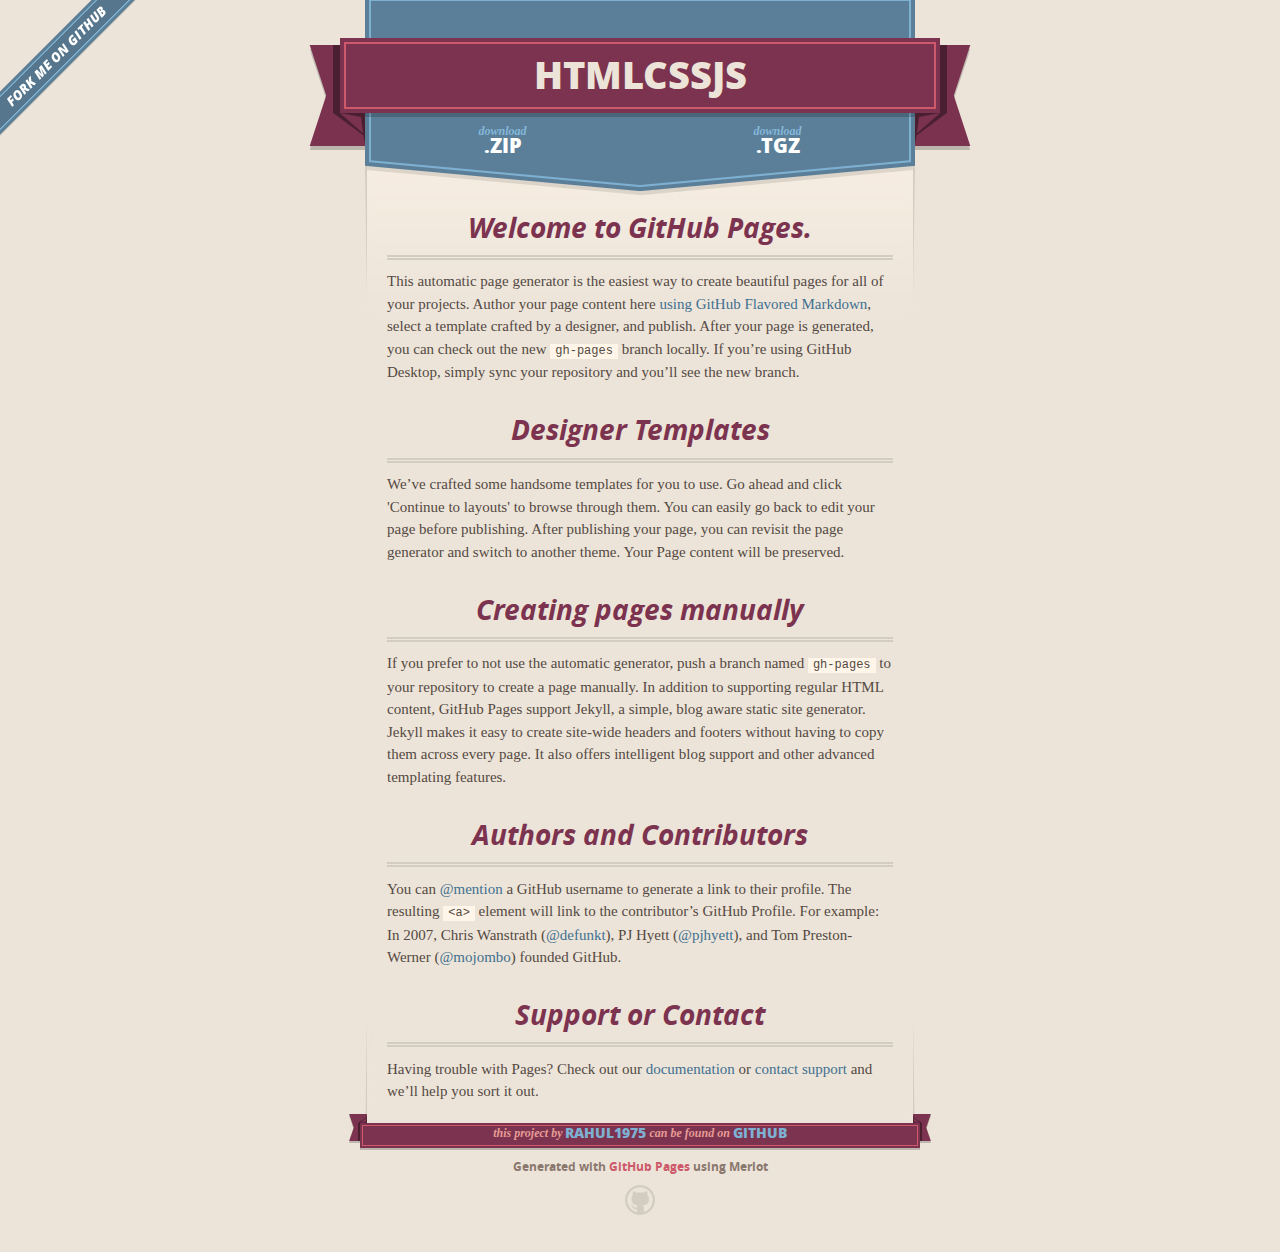
<file: index.html>
<!DOCTYPE html>
<html>
  <head>
    <meta charset='utf-8'>
    <meta http-equiv="X-UA-Compatible" content="chrome=1">
    <meta name="viewport" content="width=640">

    <link rel="stylesheet" href="stylesheets/core.css" media="screen">
    <link rel="stylesheet" href="stylesheets/mobile.css" media="handheld, only screen and (max-device-width:640px)">
    <link rel="stylesheet" href="stylesheets/github-light.css">

    <script type="text/javascript" src="javascripts/modernizr.js"></script>
    <script type="text/javascript" src="https://ajax.googleapis.com/ajax/libs/jquery/1.7.1/jquery.min.js"></script>
    <script type="text/javascript" src="javascripts/headsmart.min.js"></script>
    <script type="text/javascript">
      $(document).ready(function () {
        $('#main_content').headsmart()
      })
    </script>
    <title>Htmlcssjs by rahul1975</title>
  </head>

  <body>
    <a id="forkme_banner" href="https://github.com/rahul1975/HTMLCSSJS">View on GitHub</a>
    <div class="shell">

      <header>
        <span class="ribbon-outer">
          <span class="ribbon-inner">
            <h1>Htmlcssjs</h1>
            <h2></h2>
          </span>
          <span class="left-tail"></span>
          <span class="right-tail"></span>
        </span>
      </header>

      <section id="downloads">
        <span class="inner">
          <a href="https://github.com/rahul1975/HTMLCSSJS/zipball/master" class="zip"><em>download</em> .ZIP</a><a href="https://github.com/rahul1975/HTMLCSSJS/tarball/master" class="tgz"><em>download</em> .TGZ</a>
        </span>
      </section>


      <span class="banner-fix"></span>


      <section id="main_content">
        <h3>
<a id="welcome-to-github-pages" class="anchor" href="#welcome-to-github-pages" aria-hidden="true"><span aria-hidden="true" class="octicon octicon-link"></span></a>Welcome to GitHub Pages.</h3>

<p>This automatic page generator is the easiest way to create beautiful pages for all of your projects. Author your page content here <a href="https://guides.github.com/features/mastering-markdown/">using GitHub Flavored Markdown</a>, select a template crafted by a designer, and publish. After your page is generated, you can check out the new <code>gh-pages</code> branch locally. If you’re using GitHub Desktop, simply sync your repository and you’ll see the new branch.</p>

<h3>
<a id="designer-templates" class="anchor" href="#designer-templates" aria-hidden="true"><span aria-hidden="true" class="octicon octicon-link"></span></a>Designer Templates</h3>

<p>We’ve crafted some handsome templates for you to use. Go ahead and click 'Continue to layouts' to browse through them. You can easily go back to edit your page before publishing. After publishing your page, you can revisit the page generator and switch to another theme. Your Page content will be preserved.</p>

<h3>
<a id="creating-pages-manually" class="anchor" href="#creating-pages-manually" aria-hidden="true"><span aria-hidden="true" class="octicon octicon-link"></span></a>Creating pages manually</h3>

<p>If you prefer to not use the automatic generator, push a branch named <code>gh-pages</code> to your repository to create a page manually. In addition to supporting regular HTML content, GitHub Pages support Jekyll, a simple, blog aware static site generator. Jekyll makes it easy to create site-wide headers and footers without having to copy them across every page. It also offers intelligent blog support and other advanced templating features.</p>

<h3>
<a id="authors-and-contributors" class="anchor" href="#authors-and-contributors" aria-hidden="true"><span aria-hidden="true" class="octicon octicon-link"></span></a>Authors and Contributors</h3>

<p>You can <a href="https://help.github.com/articles/basic-writing-and-formatting-syntax/#mentioning-users-and-teams" class="user-mention">@mention</a> a GitHub username to generate a link to their profile. The resulting <code>&lt;a&gt;</code> element will link to the contributor’s GitHub Profile. For example: In 2007, Chris Wanstrath (<a href="https://github.com/defunkt" class="user-mention">@defunkt</a>), PJ Hyett (<a href="https://github.com/pjhyett" class="user-mention">@pjhyett</a>), and Tom Preston-Werner (<a href="https://github.com/mojombo" class="user-mention">@mojombo</a>) founded GitHub.</p>

<h3>
<a id="support-or-contact" class="anchor" href="#support-or-contact" aria-hidden="true"><span aria-hidden="true" class="octicon octicon-link"></span></a>Support or Contact</h3>

<p>Having trouble with Pages? Check out our <a href="https://help.github.com/pages">documentation</a> or <a href="https://github.com/contact">contact support</a> and we’ll help you sort it out.</p>
      </section>

      <footer>
        <span class="ribbon-outer">
          <span class="ribbon-inner">
            <p>this project by <a href="https://github.com/rahul1975">rahul1975</a> can be found on <a href="https://github.com/rahul1975/HTMLCSSJS">GitHub</a></p>
          </span>
          <span class="left-tail"></span>
          <span class="right-tail"></span>
        </span>
        <p>Generated with <a href="https://pages.github.com">GitHub Pages</a> using Merlot</p>
        <span class="octocat"></span>
      </footer>

    </div>

    
  </body>
</html>
</file>
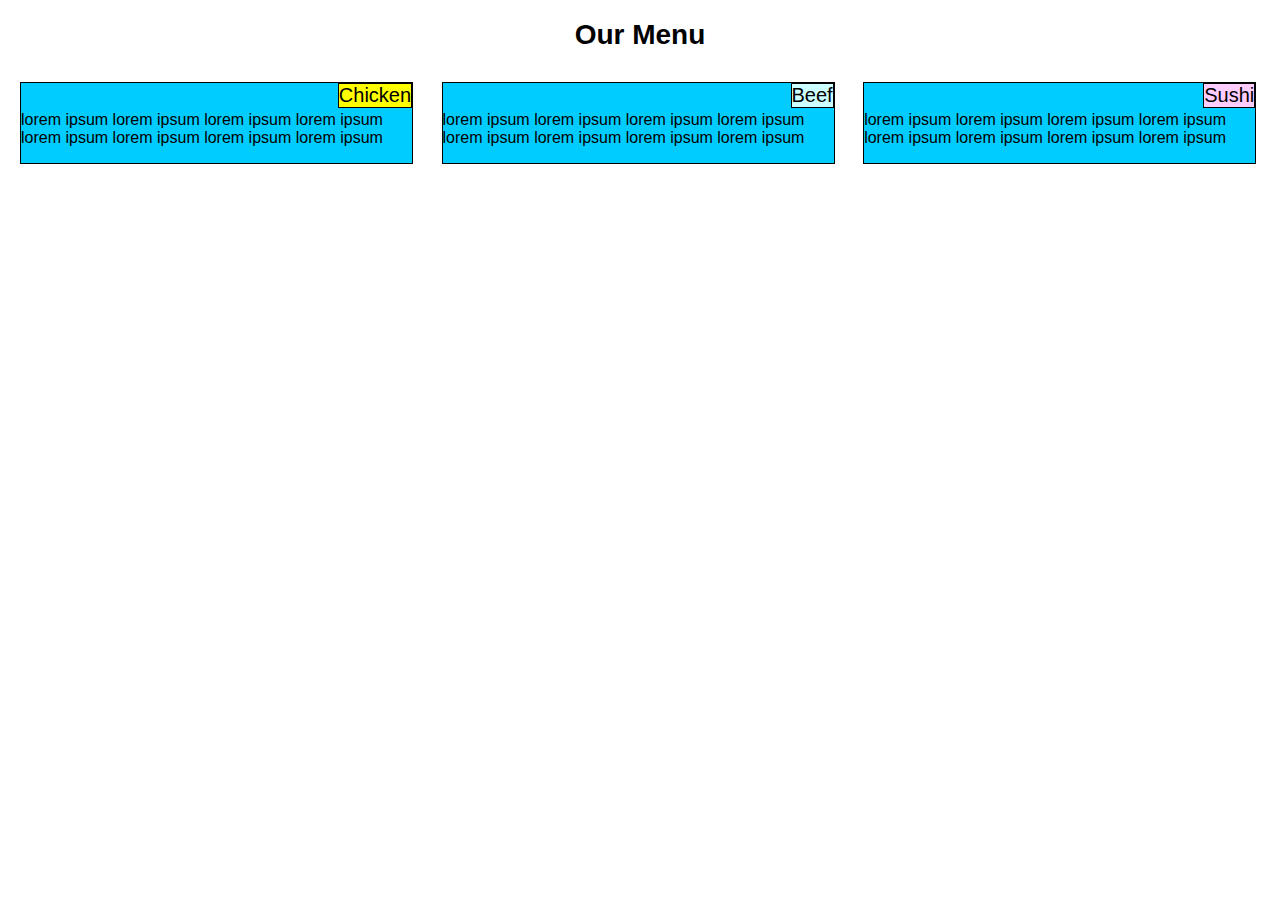
<file: mod2sol/index.html>
<!DOCTYPE html>
<html>
<head>
  <title></title>
  <link rel="stylesheet" type="text/css" href="stylesheets/main.css">

</head>
<body>
<h1>Our Menu</h1>

<section id="section1">
  <div class="content">
    <div class="title">Chicken</div>
    <p>lorem ipsum lorem ipsum lorem ipsum lorem ipsum lorem ipsum lorem ipsum lorem ipsum lorem ipsum</p>    
  </div>
</section>

<section id="section2">
  <div class="content">
    <div class="title">Beef</div>
    <p>lorem ipsum lorem ipsum lorem ipsum lorem ipsum lorem ipsum lorem ipsum lorem ipsum lorem ipsum</p>
  </div>
</section>

<section id="section3">
  <div class="content">
    <div class="title">Sushi</div>
    <p>lorem ipsum lorem ipsum lorem ipsum lorem ipsum lorem ipsum lorem ipsum lorem ipsum lorem ipsum</p>
  </div>
</section>
</body>
</html>
</file>
<file: stylesheets/core.css>
@import url("screen.css");
@import url("non-screen.css") handheld;
@import url("non-screen.css") only screen and (max-device-width:640px);
</file>
<file: stylesheets/mobile.css>
/* Generated by Font Squirrel (http://www.fontsquirrel.com) on February 9, 2012 */


@font-face {
  font-family: 'Open Sans';
  src: url('../fonts/opensans-regular-webfont.eot');
  src: url('../fonts/opensans-regular-webfont.eot?#iefix') format('embedded-opentype'),
       url('../fonts/opensans-regular-webfont.woff') format('woff'),
       url('../fonts/opensans-regular-webfont.ttf') format('truetype'),
       url('../fonts/opensans-regular-webfont.svg#OpenSansRegular') format('svg');
  font-weight: normal;
  font-style: normal;
}

@font-face {
  font-family: 'Open Sans';
  src: url('../fonts/opensans-italic-webfont.eot');
  src: url('../fonts/opensans-italic-webfont.eot?#iefix') format('embedded-opentype'),
       url('../fonts/opensans-italic-webfont.woff') format('woff'),
       url('../fonts/opensans-italic-webfont.ttf') format('truetype'),
       url('../fonts/opensans-italic-webfont.svg#OpenSansItalic') format('svg');
  font-weight: normal;
  font-style: italic;
}

@font-face {
  font-family: 'Open Sans';
  src: url('../fonts/opensans-bold-webfont.eot');
  src: url('../fonts/opensans-bold-webfont.eot?#iefix') format('embedded-opentype'),
       url('../fonts/opensans-bold-webfont.woff') format('woff'),
       url('../fonts/opensans-bold-webfont.ttf') format('truetype'),
       url('../fonts/opensans-bold-webfont.svg#OpenSansBold') format('svg');
  font-weight: bold;
  font-style: normal;
}

@font-face {
  font-family: 'Open Sans';
  src: url('../fonts/opensans-bolditalic-webfont.eot');
  src: url('../fonts/opensans-bolditalic-webfont.eot?#iefix') format('embedded-opentype'),
       url('../fonts/opensans-bolditalic-webfont.woff') format('woff'),
       url('../fonts/opensans-bolditalic-webfont.ttf') format('truetype'),
       url('../fonts/opensans-bolditalic-webfont.svg#OpenSansBoldItalic') format('svg');
  font-weight: bold;
  font-style: italic;
}

@font-face {
  font-family: 'Open Sans';
  src: url('../fonts/opensans-extrabold-webfont.eot');
  src: url('../fonts/opensans-extrabold-webfont.eot?#iefix') format('embedded-opentype'),
       url('../fonts/opensans-extrabold-webfont.woff') format('woff'),
       url('../fonts/opensans-extrabold-webfont.ttf') format('truetype'),
       url('../fonts/opensans-extrabold-webfont.svg#OpenSansExtrabold') format('svg');
  font-weight: bolder;
  font-style: normal;
}


/* http://meyerweb.com/eric/tools/css/reset/ 
   v2.0 | 20110126
   License: none (public domain)
*/

html, body, div, span, applet, object, iframe,
h1, h2, h3, h4, h5, h6, p, blockquote, pre,
a, abbr, acronym, address, big, cite, code,
del, dfn, em, img, ins, kbd, q, s, samp,
small, strike, strong, sub, sup, tt, var,
b, u, i, center,
dl, dt, dd, ol, ul, li,
fieldset, form, label, legend,
table, caption, tbody, tfoot, thead, tr, th, td,
article, aside, canvas, details, embed, 
figure, figcaption, footer, header, hgroup, 
menu, nav, output, ruby, section, summary,
time, mark, audio, video {
  margin: 0;
  padding: 0;
  border: 0;
  font-size: 100%;
  font: inherit;
  vertical-align: baseline;
}
/* HTML5 display-role reset for older browsers */
article, aside, details, figcaption, figure, 
footer, header, hgroup, menu, nav, section {
  display: block;
}
body {
  line-height: 1;
}
ol, ul {
  list-style: none;
}
blockquote, q {
  quotes: none;
}
blockquote:before, blockquote:after,
q:before, q:after {
  content: '';
  content: none;
}
table {
  border-collapse: collapse;
  border-spacing: 0;
}

header, footer, section {
  display: block;
  position: relative;
}

/* STYLES */

div.shell {
  display: block;
  width: 640px;
  margin: 0 auto;
}

a#forkme_banner {
  display: none;
}

/* header */

header {
  position: relative;
  z-index: 2;
  margin: 0;
  max-width: 640px;
  top: 51px;
}

header span.ribbon-inner {
  position: relative;
  display: block;
  background-color: #cd596b;
  border: 8px solid #7c334f;
  padding: 6px;
  z-index: 1;
}

header span.left-tail, header span.right-tail {
  position: relative;
  display: block;
  width: 19px;
  height: 10px;
  background: transparent url(../images/ribbon-tail-sprite-2x.png) 0 0 no-repeat;
  position: absolute;
  bottom: -10px;
  z-index: 0;
}

header span.left-tail {
  background-position: 0 0;
  left: 0;
}

header span.right-tail {
  background-position: -19px 0;
  right: 0;
}

header h1 {
  background-color: #7c334f;
  font-size: 2em;
  font-weight: bolder;
  font-style: normal;
  text-transform: uppercase;
  color: #ece4d8;
  text-align: center;
  line-height:1;  
  padding: 14px 20px 0;
}

header h2 {
  background-color: #7c334f;
  font: bold italic .85em/1.5 Georgia, Times, “Times New Roman”, serif;
  color: #e69b95;
  padding-bottom: 14px;
  margin-top: -3px;
  text-align: center;
}

section#downloads {
  position: relative;
  display: block;
  height: 171px;
  width: 602px;
  padding-bottom: 150px;
  margin: 51px auto -250px;
  z-index: 1;
  background: transparent url(../images/shield.png) center 0 no-repeat;
}

section#downloads a {
  display: none;
}

span.banner-fix {
  background: transparent url(../images/shield-fallback.png) center top no-repeat;
  display: block;
  height: 31px;
  position: absolute;
  width: 640px;
  top: 20px;

}

section#main_content {
  z-index: 2;
  padding: 20px 40px 0;
  min-height:185px;
}

/* footer */

footer {
  background: none;
  padding-top: 104px;
  margin: -94px auto 40px;
  max-width:640px;
  text-align: center;
}

footer span.ribbon-outer {
  display: block;
  position: relative;
  border-bottom: 2px solid #bdb6ad;
}

footer span.ribbon-inner {
  position: relative;
  display: block;
  background-color: #cd596b;
  border: 8px solid #7c334f;
  padding: 6px;
  z-index: 1;
}

footer p {
  font-family: 'Open Sans', sans-serif;
  font-weight: bold;
  font-size: .6em;
  color: #8b786f;
}

footer a {
  color: #cd596b;
}

footer span.ribbon-inner p {
  background-color: #7c334f;
  margin: 0;
  color: #e69b95;
  font: bold italic 22px/1 Georgia, Times, “Times New Roman”, serif;
  height: auto;
  line-height: 1.1;
  padding: 20px 0px 10px;
}

footer span.ribbon-inner a {
  display: block;
  position: relative;
  bottom: 0;
  color: #7eb0d2;
  font-family: 'Open Sans', sans-serif;
  text-transform: uppercase;
  font-style: normal;
  font-weight: bolder;
  font-size: 38px;
  padding-bottom: 10px;
}

footer span.ribbon-inner a:hover {
  color: #7eb0d2;
}

footer span.left-tail, footer span.right-tail {
  position: relative;
  display: block;
  width: 23px;
  height: 126px;
  background: transparent url(../images/small-ribbon-tail-sprite-2x.png) 0 0 no-repeat;
  position: absolute;
  top: -126px;
  z-index: 0;
}

footer span.left-tail {
  background-position: 0 0;
  left: 0;
}

footer span.right-tail {
  background-position: -23px 0;
  right: 0;
}

footer span.octocat {
  background: transparent url(../images/octocat-2x.png) 0 0 no-repeat;
  display: block;
  width: 60px;
  height: 60px;
  margin: 20px auto 0;}

/* content */

body {
  background: #ece4d8;
  font: normal normal 30px/1.5 Georgia, Palatino,” Palatino Linotype”, Times, “Times New Roman”, serif;
  color: #544943;
  -webkit-font-smoothing: antialiased;
}

a, a:hover {
  color: #417090;
}

a {
  text-decoration: none;
}

a:hover {
  text-decoration: underline;
}

h1,h2,h3,h4,h5,h6 {
  font-family: 'Open Sans', sans-serif;
  font-weight: bold;
}

p {
  margin: .7em 0 0;
}

strong {
  font-weight: bold;
}

em {
  font-style: italic;
}

ol {
  margin: .7em 0;
  list-style-type: decimal;
  padding-left: 1.35em;
}

ul {
  margin: .7em 0;
  padding-left: 1.35em;
}

ul li {
  padding-left: 20px;
  background: transparent url(../images/chevron-2x.png) left 15px no-repeat;
}

blockquote {
  font-family: 'Open Sans', sans-serif;
  margin: 20px 0;
  color: #8b786f;
  padding-left: 1.35em;
  background: transparent url('../images/blockquote-gfx-2x.png') 0 8px no-repeat;
}

img {
  -webkit-box-shadow: 0px 4px 0px #bdb6ad;
  -moz-box-shadow: 0px 4px 0px #bdb6ad;
  box-shadow: 0px 4px 0px #bdb6ad;
  border: 4px solid #fff6e9;
  max-width: 556px;
}

hr {
  border: none;
  outline: none;
  height: 42px;
  background: transparent url('../images/hr-2x.jpg') center center repeat-x;
  margin: 0 0 20px;
}

code {
  background: #fff6e9;
  font: normal normal .9em/1.7 "Lucida Sans Typewriter", "Lucida Console", Monaco, "Bitstream Vera Sans Mono", monospace;
  padding: 0 5px 1px;
}

pre {
  margin: 10px 0 20px;
  padding: .7em;
  background: #fff6e9;
  border-bottom: 4px solid #bdb6ad;
  font: normal normal .9em/1.7 "Lucida Sans Typewriter", "Lucida Console", Monaco, "Bitstream Vera Sans Mono", monospace;
  overflow: auto;
}

table {
  background: #fff6e9;
  display: table;
  width: 100%;
  border-collapse: separate;
  border-bottom: 4px solid #bdb6ad;
  margin: 10px 0;
}

tr {
  display: table-row;
}

th {
  display: table-cell;
  padding: 2px 10px;
  border: solid #ece4d8;
  border-width: 0 4px 4px 0;
  color: #cd596b;
  font-family: 'Open Sans', sans-serif;
  font-weight: bold;
  font-size: .85em;
}

td {
  display: table-cell;
  padding: 0 .7em;
  border: solid #ece4d8;
  border-width: 0 4px 4px 0;
}

td:last-child, th:last-child {
  border-right: none;
}

tr:last-child td {
  border-bottom: none;
}

dl {
  margin: .7em 0 20px;
}

dt {
  font-family: 'Open Sans', sans-serif;
  font-weight: bold;
}

dd {
  padding-left: 1.35em;
}

dd p:first-child {
  margin-top: 0;
}

/* Content based headers */

#main_content > .header-level-1:first-child,
#main_content > .header-level-2:first-child,
#main_content > .header-level-3:first-child,
#main_content > .header-level-4:first-child,
#main_content > .header-level-5:first-child,
#main_content > .header-level-6:first-child {
  margin-top: 0;
}

.header-level-1 {
  font-size: 1.85em;
  border-bottom: .2em double #d3ccc1;
  color: #7c334f;
  text-align: center;
  font-style: italic;
  margin: 1.1em 0 .38em;
  line-height: 1.2;
  padding-bottom: 10px
}

.header-level-2 {
  font-size: 1.58em;
  color: #7c334f;
  margin: .95em 0 .5em;
  border-bottom: .1em solid #D3CCC1;
  line-height: 1.2;
  padding-bottom: 10px
}

.header-level-3 {
  margin: 20px 0 10px;
  font-size: 1.45em;
}

.header-level-4 {
  margin: .6em 0;
  font-size: 1.2em;
  color: #cd596b;
}

.header-level-5 {
  margin: .7em 0;
  font-size: 1em;
  color: #8b786f;
}

.header-level-6 {
  margin: .8em 0;
  font-size: .85em;
  font-style: italic;
}
</file>
<file: stylesheets/github-light.css>
/*
The MIT License (MIT)

Copyright (c) 2015 GitHub, Inc.

Permission is hereby granted, free of charge, to any person obtaining a copy
of this software and associated documentation files (the "Software"), to deal
in the Software without restriction, including without limitation the rights
to use, copy, modify, merge, publish, distribute, sublicense, and/or sell
copies of the Software, and to permit persons to whom the Software is
furnished to do so, subject to the following conditions:

The above copyright notice and this permission notice shall be included in all
copies or substantial portions of the Software.

THE SOFTWARE IS PROVIDED "AS IS", WITHOUT WARRANTY OF ANY KIND, EXPRESS OR
IMPLIED, INCLUDING BUT NOT LIMITED TO THE WARRANTIES OF MERCHANTABILITY,
FITNESS FOR A PARTICULAR PURPOSE AND NONINFRINGEMENT. IN NO EVENT SHALL THE
AUTHORS OR COPYRIGHT HOLDERS BE LIABLE FOR ANY CLAIM, DAMAGES OR OTHER
LIABILITY, WHETHER IN AN ACTION OF CONTRACT, TORT OR OTHERWISE, ARISING FROM,
OUT OF OR IN CONNECTION WITH THE SOFTWARE OR THE USE OR OTHER DEALINGS IN THE
SOFTWARE.

*/

.pl-c /* comment */ {
  color: #969896;
}

.pl-c1      /* constant, markup.raw, meta.diff.header, meta.module-reference, meta.property-name, support, support.constant, support.variable, variable.other.constant */,
.pl-s .pl-v /* string variable */ {
  color: #0086b3;
}

.pl-e  /* entity */,
.pl-en /* entity.name */ {
  color: #795da3;
}

.pl-s .pl-s1 /* string source */,
.pl-smi      /* storage.modifier.import, storage.modifier.package, storage.type.java, variable.other, variable.parameter.function */ {
  color: #333;
}

.pl-ent /* entity.name.tag */ {
  color: #63a35c;
}

.pl-k /* keyword, storage, storage.type */ {
  color: #a71d5d;
}

.pl-pds              /* punctuation.definition.string, string.regexp.character-class */,
.pl-s                /* string */,
.pl-s .pl-pse .pl-s1 /* string punctuation.section.embedded source */,
.pl-sr               /* string.regexp */,
.pl-sr .pl-cce       /* string.regexp constant.character.escape */,
.pl-sr .pl-sra       /* string.regexp string.regexp.arbitrary-repitition */,
.pl-sr .pl-sre       /* string.regexp source.ruby.embedded */ {
  color: #183691;
}

.pl-v /* variable */ {
  color: #ed6a43;
}

.pl-id /* invalid.deprecated */ {
  color: #b52a1d;
}

.pl-ii /* invalid.illegal */ {
  background-color: #b52a1d;
  color: #f8f8f8;
}

.pl-sr .pl-cce /* string.regexp constant.character.escape */ {
  color: #63a35c;
  font-weight: bold;
}

.pl-ml /* markup.list */ {
  color: #693a17;
}

.pl-mh        /* markup.heading */,
.pl-mh .pl-en /* markup.heading entity.name */,
.pl-ms        /* meta.separator */ {
  color: #1d3e81;
  font-weight: bold;
}

.pl-mq /* markup.quote */ {
  color: #008080;
}

.pl-mi /* markup.italic */ {
  color: #333;
  font-style: italic;
}

.pl-mb /* markup.bold */ {
  color: #333;
  font-weight: bold;
}

.pl-md /* markup.deleted, meta.diff.header.from-file */ {
  background-color: #ffecec;
  color: #bd2c00;
}

.pl-mi1 /* markup.inserted, meta.diff.header.to-file */ {
  background-color: #eaffea;
  color: #55a532;
}

.pl-mdr /* meta.diff.range */ {
  color: #795da3;
  font-weight: bold;
}

.pl-mo /* meta.output */ {
  color: #1d3e81;
}
</file>
<file: mod2sol/stylesheets/main.css>
* { box-sizing: border-box; }
 
 body {
 	font-family: arial;
 }

 h1 {
 	text-align: center;
 	font-size: 1.75rem;
 }
 .title {
 	position: absolute;
 	top: 0;
 	right: 0;
 	border: 1px solid black;
 	font-size: 1.25rem;
 }

 #section1, #section2, #section3 {
 	
 	padding: 12px;

 }

 #section1 .content, #section2 .content, #section3 .content {
 	font-size: 1rem;
 	background-color: #00ccff; 
 	position: relative;
 	border:1px solid black;
 	padding-top: 12px;



 }
 
#section1 .title {
	background-color: #ffff00;

}

#section2 .title {
	background-color: #ccffff;
}

#section3 .title {
	background-color: #ffccff;
}

/* desktop  */
@media only screen and (min-width: 992px) {
	#section1, #section2, #section3 {
		display: inline-block;
		width: 33%;
	} 
}

/*tablet*/
@media only screen and (min-width:768px) and (max-width: 991px) {
	#section1, #section2, #section3 {
		display: inline-block;
	} 

	#section1, #section2 {
		width: 49.7%;
	}

	#section3 {
		width: 100%;
	}

}

/*mobile*/
@media only screen and (max-width: 767px) {
	#section1, #section2, #section3 {
		display: inline-block;
		width: 100%;
	} 

}
</file>
